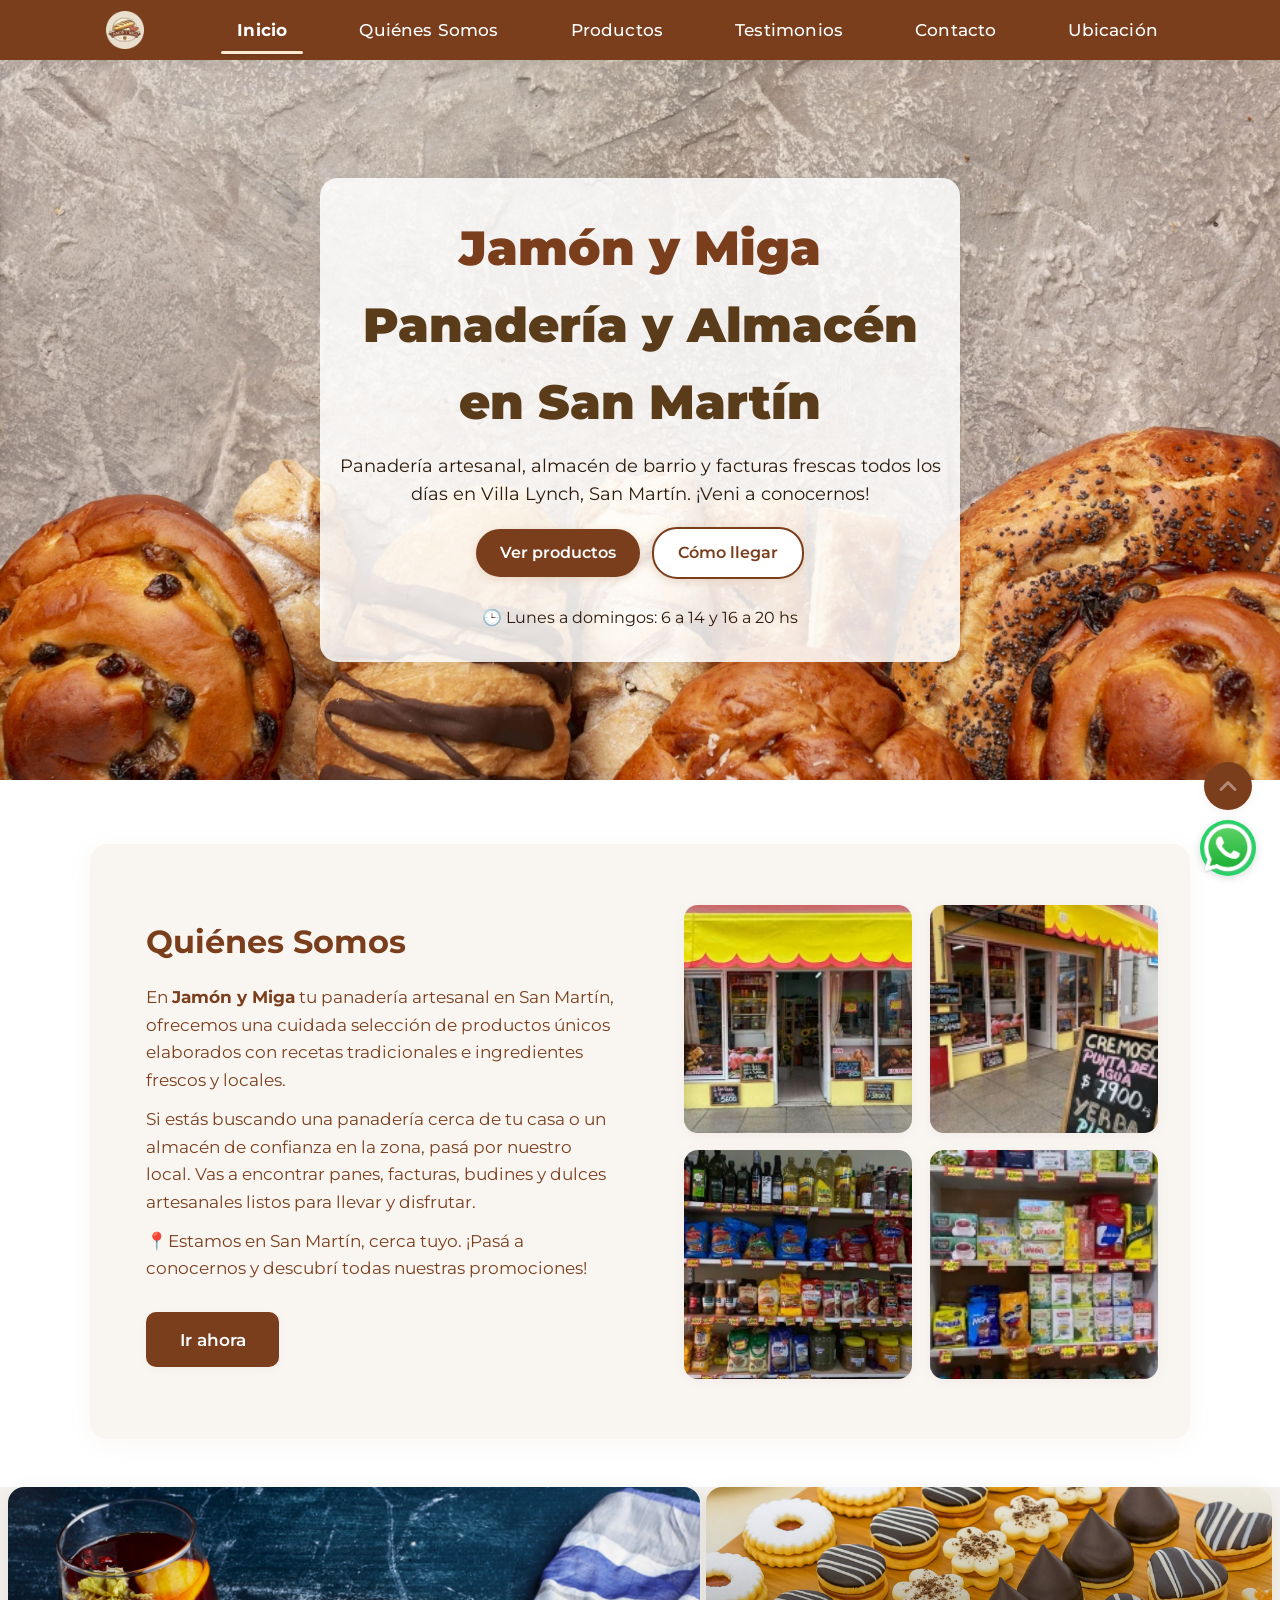
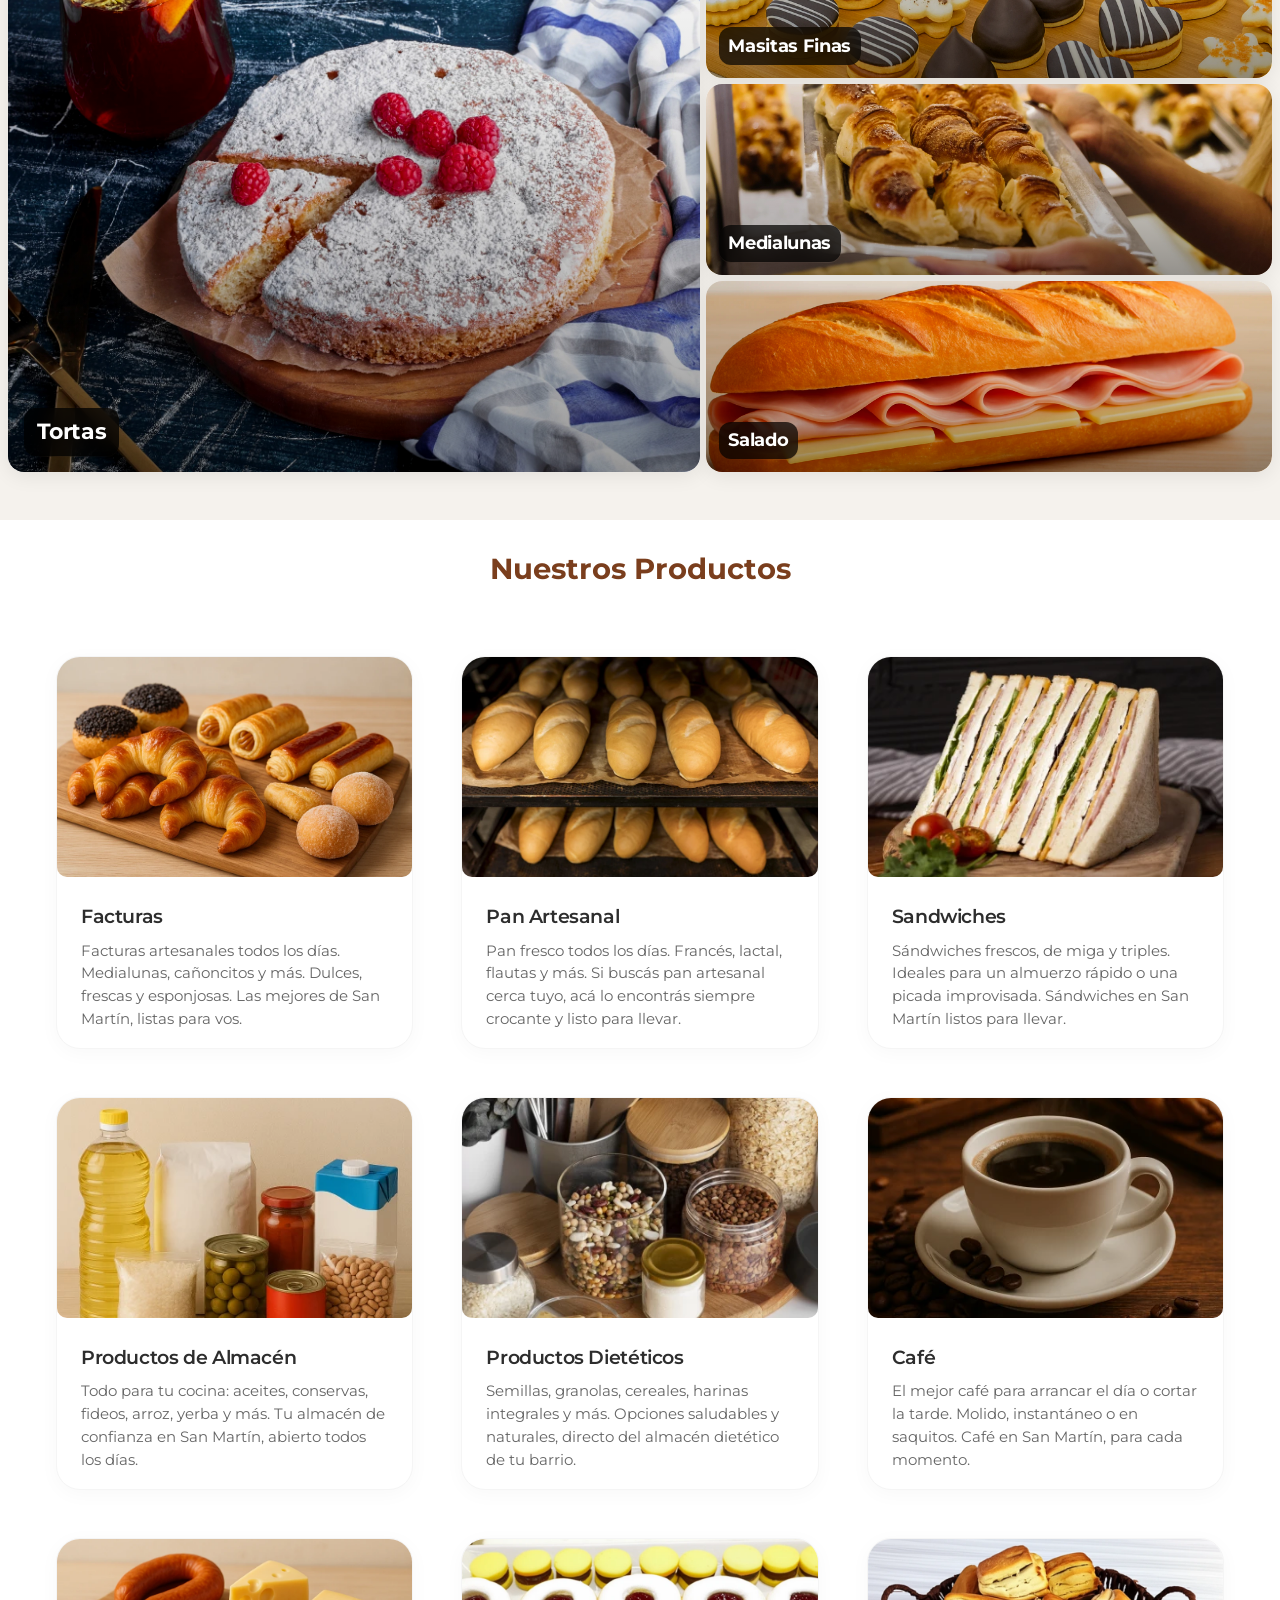
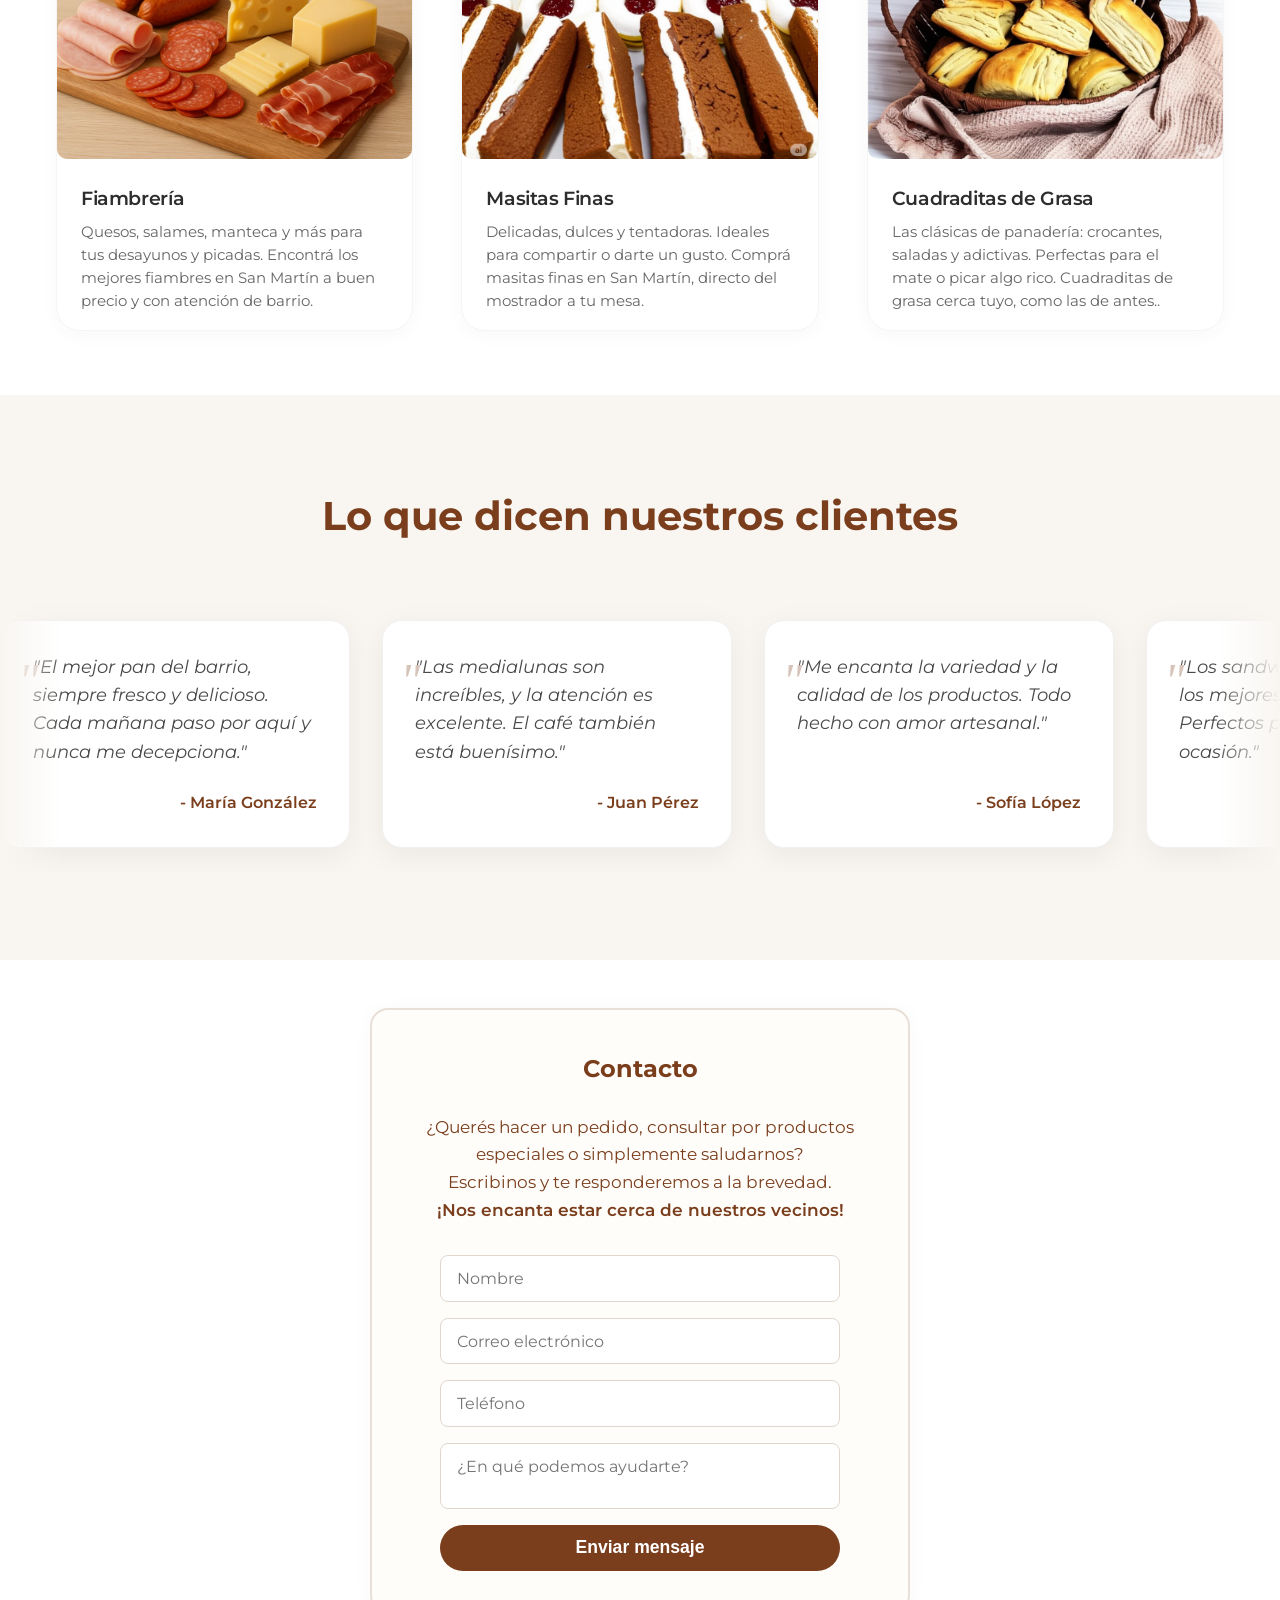
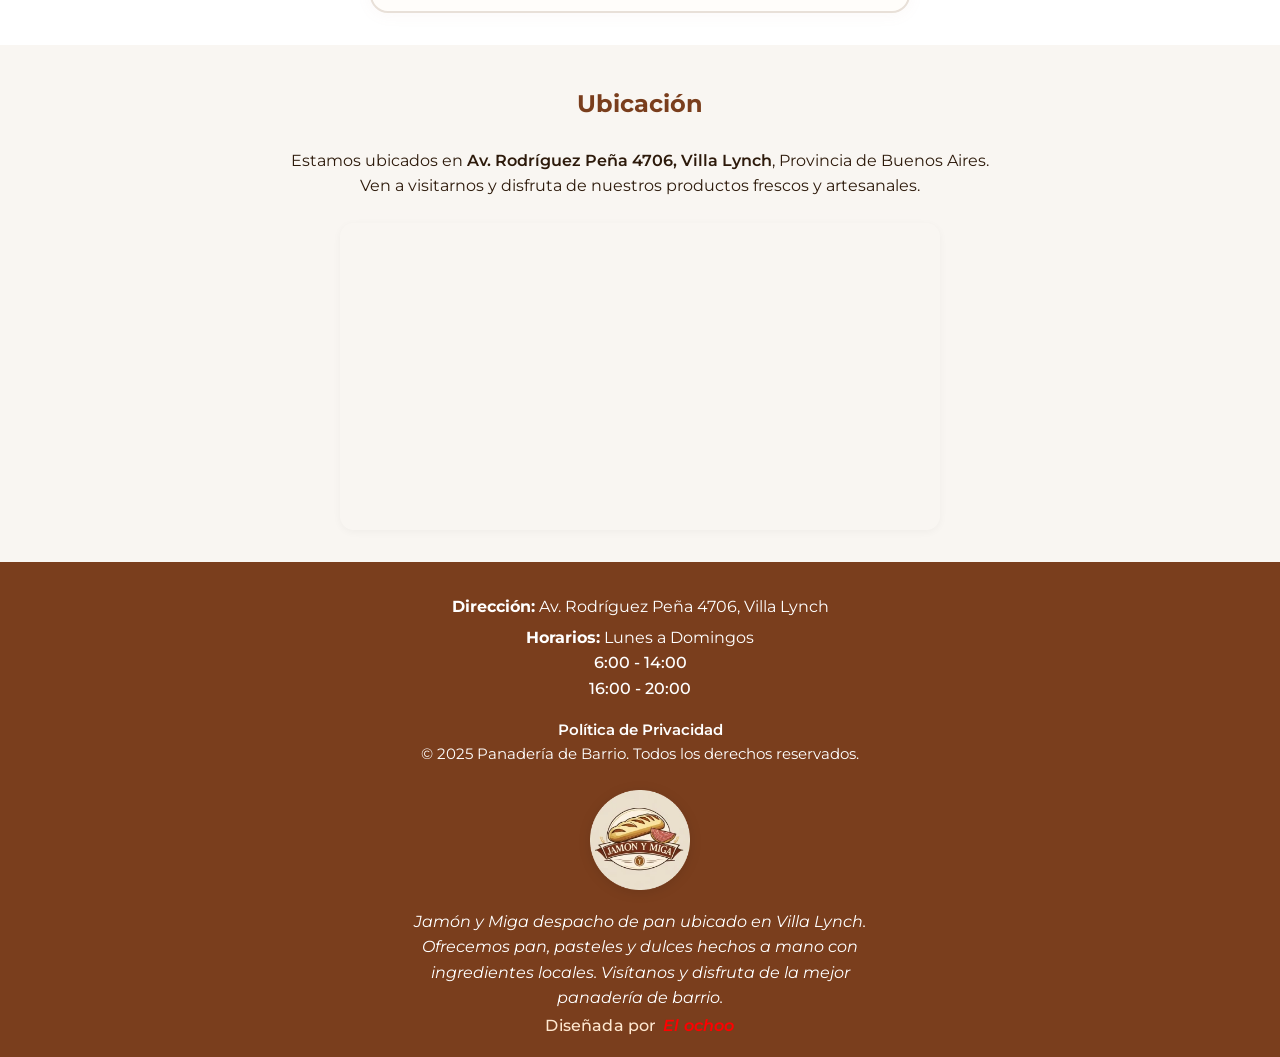
<file: index.html>
<!DOCTYPE html>
<html lang="es">
<head>
    <meta charset="UTF-8">
    <meta name="viewport" content="width=device-width, initial-scale=1.0">
    <meta name="description" content="Panadería artesanal en Villa Lynch. Pan, tortas y facturas hechos con amor y los mejores ingredientes locales. Descubre nuestros productos y haz tu pedido online.">
    <meta name="keywords" content="panadería artesanal, pan, tortas, facturas, barrio, productos locales, panadería de barrio">
    <title>Jamón y Miga | Panadería de Barrio</title>
    <link rel="manifest" href="manifest.json">
    <link rel="icon" href="logo-panaderia-jamon-y-miga/favicon.png" type="image/png">
    <link rel="shortcut icon" href="logo-panaderia-jamon-y-miga/favicon.png" type="image/png">
    <link rel="apple-touch-icon" sizes="180x180" href="logo-panaderia-jamon-y-miga/favicon.png">
    <!-- Manifest icons para PWA -->
    <link rel="icon" sizes="192x192" href="logo-panaderia-jamon-y-miga/logo-panaderia-jamon-y-miga-x2.webp" type="image/webp">
    <link rel="icon" sizes="512x512" href="logo-panaderia-jamon-y-miga/logo-panaderia-jamon-y-miga-x4.webp" type="image/webp">

    <link rel="stylesheet" href="style.css">
    <link rel="preconnect" href="https://fonts.googleapis.com">
    <link rel="preconnect" href="https://fonts.gstatic.com" crossorigin>
    <link href="https://fonts.googleapis.com/css2?family=Montserrat:wght@400;700&family=Roboto:wght@300;400&display=swap" rel="stylesheet">
    <script defer src="script.js"></script>

    <meta name="robots" content="index, follow">
  <link rel="canonical" href="https://ochodesign.github.io/jamonymiga/">
  <meta name="author" content="Jamón y Miga">

    <!-- Open Graph SEO -->
    <meta property="og:title" content="Panadería Artesanal de Barrio">
    <meta property="og:description" content="Pan, pasteles y dulces hechos con amor en tu barrio. Descubre nuestros productos artesanales.">
    <meta property="og:type" content="website">
    <meta property="og:url" content="https://ochodesign.github.io/jamonymiga/">
    <meta property="og:image" content="img/og-panaderia.jpg">
</head>
<body>

        <!-- Header Moderno Mobile First -->
    <header class="main-header">
      <div class="header-container">
        <a href="#inicio" class="logo">
          <img src="logo-panaderia-jamon-y-miga/logo-panaderia-jamon-y-miga-x2.webp" alt="Logo Jamón y Miga" />
        </a>
        <button class="burger" id="burger" aria-label="Abrir menú">
          <span></span>
          <span></span>
          <span></span>
        </button>
        <nav class="nav-menu" id="nav-menu">
          <ul>
            <li><a href="#inicio" class="nav-link">Inicio</a></li>
            <li><a href="#quienes-somos" class="nav-link">Quiénes Somos</a></li>
            <li><a href="#productos" class="nav-link">Productos</a></li>
            <li><a href="#testimonios" class="nav-link">Testimonios</a></li>
            <li><a href="#contacto" class="nav-link">Contacto</a></li>
            <li><a href="#ubicacion" class="nav-link">Ubicación</a></li>
          </ul>
        </nav>
      </div>
      <div class="menu-overlay" id="menu-overlay"></div>
     <!-- Google tag (gtag.js) -->
<script async src="https://www.googletagmanager.com/gtag/js?id=G-2SRGERQ4X6"></script>
<script>
  window.dataLayer = window.dataLayer || [];
  function gtag(){dataLayer.push(arguments);}
  gtag('js', new Date());

  gtag('config', 'G-2SRGERQ4X6');
</script>
    </header>
  
    <!-- Hero Section -->
    <section class="hero" id="inicio">
        <div class="hero-content">
            <h1>
              <span class="logo-nombre">Jamón y Miga</span><br>
              <span class="barrio">Panadería y Almacén en San Martín</span>
            </h1>
            <p class="hero-desc">
              Panadería artesanal, almacén de barrio y facturas frescas todos los días en Villa Lynch, San Martín. ¡Veni a conocernos!
            </p>
            <div class="hero-cta">
              <a href="#productos" class="cta-btn">Ver productos</a>
              <a href="https://www.google.com/maps?q=Av.+Rodr%C3%ADguez+Pe%C3%B1a+4706,+B1672+Villa+Lynch,+Provincia+de+Buenos+Aires" class="cta-btn cta-maps" target="_blank" rel="noopener">Cómo llegar</a>
            </div>
            <div class="hero-horarios">
              <br>
              <span>🕒 Lunes a domingos: 6 a 14 y 16 a 20 hs</span>
            </div>
        </div>
    </section>

       <section class="quienes-somos-galeria" id="quienes-somos">
  <div class="qs-texto">
    <h2>Quiénes Somos</h2>
    <p>
      En <strong>Jamón y Miga</strong> tu panadería artesanal en San Martín, ofrecemos una cuidada selección de productos únicos elaborados con recetas tradicionales e ingredientes frescos y locales.
    </p>
    <p>
      Si estás buscando una panadería cerca de tu casa o un almacén de confianza en la zona, pasá por nuestro local. Vas a encontrar panes, facturas, budines y dulces artesanales listos para llevar y disfrutar.
    <p>📍Estamos en San Martín, cerca tuyo.
        ¡Pasá a conocernos y descubrí todas nuestras promociones!
    </p>
    <a
      href="https://www.google.com/maps?q=Av.+Rodr%C3%ADguez+Pe%C3%B1a+4706,+B1672+Villa+Lynch,+Provincia+de+Buenos+Aires"
      class="btn-ir-ahora"
      target="_blank"
      rel="noopener"
      aria-label="Abrir ubicación en Google Maps"
    >Ir ahora</a>
  </div>
  <div class="qs-galeria">
    <img src="img-local/local-frente-2.webp" alt="Frente del local de Jamón y Miga en Villa Lynch">
    <img src="img-local/frente-local-1.webp" alt="Horno artesanal de panadería">
    <img src="img-local/local-por-dentro.webp" alt="Productos artesanales en exhibición">
    <img src="img-local/local-por-dentro-1.webp" alt="Clientes en la panadería">
  </div>
</section>

    <!-- Nuestros Productos (Mosaico + Grilla) -->
    <section id="productos">
      <!-- Productos Mosaico Destacados (estilo Violeta Massey) -->
      <div class="productos-mosaico">
        <div class="productos-mosaico-grid custom-mosaico">
          <a href="#cajas" class="mosaico-item cajas principal">
            <img src="img-webp/torta-section-2-principal.webp" alt="Torta artesanal de panadería">
            <span class="mosaico-titulo">Tortas</span>
          </a>
          <div class="mosaico-columna-secundaria">
            <a href="#masas" class="mosaico-item masas secundario">
              <img src="img-webp/masitas-finas-section-2.webp" alt="Masitas finas y alfajores artesanales">
              <span class="mosaico-titulo">Masitas Finas</span>
            </a>
            <a href="#tortas" class="mosaico-item tortas secundario">
              <img src="img-webp/medialunas-section-2.webp" alt="Medialunas frescas y esponjosas">
              <span class="mosaico-titulo">Medialunas</span>
            </a>
            <a href="#salado" class="mosaico-item salado secundario">
              <img src="img-webp/sandwich-jamonyqueso-section-2.webp" alt="Sándwich de jamón y queso artesanal">
              <span class="mosaico-titulo">Salado</span>
            </a>
          </div>
        </div>
      </div>
      <!-- Productos Destacados (Grilla) -->
      <div class="h2-products"><h2>Nuestros Productos</h2>
      </div>
      <div class="productos-grid">
       
        <div class="producto">
          <img src="img-productos-webp/facturas-genericas.webp" alt="Facturas artesanales frescas" loading="lazy">
          <div class="producto-info">
            <h3>Facturas</h3>
            <p>Facturas artesanales todos los días. Medialunas, cañoncitos y más. Dulces, frescas y esponjosas. Las mejores de San Martín, listas para vos.</p>
          </div>
          <div class="producto-hover">Clásicas y dulces</div>
        </div>
        <div class="producto">
          <img src="img-productos-webp/pan-de-panderia.webp" alt="Pan artesanal fresco" loading="lazy">
          <div class="producto-info">
            <h3>Pan Artesanal</h3>
            <p>Pan fresco todos los días. Francés, lactal, flautas y más. Si buscás pan artesanal cerca tuyo, acá lo encontrás siempre crocante y listo para llevar.</p>
          </div>
          <div class="producto-hover">Hecho con ingredientes locales</div>
        </div>
        <div class="producto">
          <img src="img-productos-webp/sandwich-de-miga.webp" alt="Sándwiches de miga y triples" loading="lazy" class="img-sandwich-miga">
          <div class="producto-info">
            <h3>Sandwiches</h3>
            <p>Sándwiches frescos, de miga y triples. Ideales para un almuerzo rápido o una picada improvisada. Sándwiches en San Martín listos para llevar.</p>
          </div>
          <div class="producto-hover">Variedad de sabores</div>
        </div>
        <div class="producto">
          <img src="img-productos-webp/productos-de-almacen.webp" alt="Almacén: aceites, conservas, fideos, arroz, yerba" loading="lazy">
          <div class="producto-info">
            <h3>Productos de Almacén</h3>
            <p>Todo para tu cocina: aceites, conservas, fideos, arroz, yerba y más. Tu almacén de confianza en San Martín, abierto todos los días.</p>
          </div>
          <div class="producto-hover">Calidad garantizada</div>
        </div>
        <div class="producto">
          <img src="img-productos-webp/productos-dieteticos.webp" alt="Productos dietéticos: semillas, granolas, cereales, harinas integrales" loading="lazy">
          <div class="producto-info">
            <h3>Productos Dietéticos</h3>
            <p>Semillas, granolas, cereales, harinas integrales y más. Opciones saludables y naturales, directo del almacén dietético de tu barrio.</p>
          </div>
          <div class="producto-hover">Salud y sabor</div>
        </div>
        <div class="producto">
          <img src="img-productos-webp/cafe.webp" alt="Café molido, instantáneo y en saquitos" loading="lazy" class="img-cafe-producto">
          <div class="producto-info">
            <h3>Café</h3>
            <p>El mejor café para arrancar el día o cortar la tarde. Molido, instantáneo o en saquitos. Café en San Martín, para cada momento.</p>
          </div>
          <div class="producto-hover">Aromático y delicioso</div>
        </div>
        <div class="producto">
          <img src="img-productos-webp/productos-de-fiambreria.webp" alt="Fiambrería: quesos, salames, manteca" loading="lazy">
          <div class="producto-info">
            <h3>Fiambrería</h3>
            <p>Quesos, salames, manteca y más para tus desayunos y picadas. Encontrá los mejores fiambres en San Martín a buen precio y con atención de barrio.</p>
          </div>
          <div class="producto-hover">Perfecto para tus comidas</div>
        </div>
        <div class="producto">
          <img src="img-productos-webp/masitas-finas.webp" alt="Masitas finas dulces y artesanales" loading="lazy">
          <div class="producto-info">
            <h3>Masitas Finas</h3>
            <p>Delicadas, dulces y tentadoras. Ideales para compartir o darte un gusto. Comprá masitas finas en San Martín, directo del mostrador a tu mesa.</p>
          </div>
          <div class="producto-hover">Hechas con amor</div>
        </div>
        <div class="producto">
          <img src="img-productos-webp/cuadraditas-de-grasa.webp" alt="Cuadraditas de grasa crocantes y saladas" loading="lazy">
          <div class="producto-info">
            <h3>Cuadraditas de Grasa</h3>
            <p>Las clásicas de panadería: crocantes, saladas y adictivas. Perfectas para el mate o picar algo rico. Cuadraditas de grasa cerca tuyo, como las de antes..</p>
          </div>
          <div class="producto-hover">Tradición artesanal</div>
        </div>
      </div>
    </section>
    <!-- Testimonios -->
    <section class="testimonios" id="testimonios">
      <div class="h2-products">
      <h2>Lo que dicen nuestros clientes</h2>
        </div>  
        <div class="testimonios-slider">
            <div class="testimonios-track">
                <div class="testimonio">
                    <p>"El mejor pan del barrio, siempre fresco y delicioso. Cada mañana paso por aquí y nunca me decepciona."</p>
                    <span>- María González</span>
                </div>
                <div class="testimonio">
                    <p>"Las medialunas son increíbles, y la atención es excelente. El café también está buenísimo."</p>
                    <span>- Juan Pérez</span>
                </div>
                <div class="testimonio">
                    <p>"Me encanta la variedad y la calidad de los productos. Todo hecho con amor artesanal."</p>
                    <span>- Sofía López</span>
                </div>
                <div class="testimonio">
                    <p>"Los sandwiches de miga son los mejores de la zona. Perfectos para cualquier ocasión."</p>
                    <span>- Carlos Mendoza</span>
                </div>
                <div class="testimonio">
                    <p>"Tradición familiar que se nota en cada producto. Los domingos siempre vengo por facturas."</p>
                    <span>- Ana Martín</span>
                </div>
                <div class="testimonio">
                    <p>"Calidad excepcional y precios justos. Se nota el cariño en cada preparación."</p>
                    <span>- Roberto Silva</span>
                </div>
                <!-- Duplicados para efecto infinito -->
                <div class="testimonio">
                    <p>"El mejor pan del barrio, siempre fresco y delicioso. Cada mañana paso por aquí y nunca me decepciona."</p>
                    <span>- María González</span>
                </div>
                <div class="testimonio">
                    <p>"Las medialunas son increíbles, y la atención es excelente. El café también está buenísimo."</p>
                    <span>- Juan Pérez</span>
                </div>
                <div class="testimonio">
                    <p>"Me encanta la variedad y la calidad de los productos. Todo hecho con amor artesanal."</p>
                    <span>- Sofía López</span>
                </div>
            </div>
        </div>
    </section>

    <!-- Contacto -->
    <section class="contacto" id="contacto">
    <h2>Contacto</h2>
    <p class="contacto-desc">
        ¿Querés hacer un pedido, consultar por productos especiales o simplemente saludarnos? <br>
        Escribinos y te responderemos a la brevedad. <br> <span style="font-weight: 600;">¡Nos encanta estar cerca de nuestros vecinos!</span>
    </p>
    <form class="contacto-form">
        <input type="text" name="nombre" placeholder="Nombre" required>
        <input type="email" name="email" placeholder="Correo electrónico" required>
        <input type="tel" name="telefono" placeholder="Teléfono">
        <textarea name="mensaje" placeholder="¿En qué podemos ayudarte?" required></textarea>
        <button type="submit" class="enviar-btn">Enviar mensaje</button>
    </form>
</section>

    <!-- Ubicación -->
  <section class="ubicacion" id="ubicacion">
    <h2>Ubicación</h2>
    <p>Estamos ubicados en <span style="font-weight: 600;">Av. Rodríguez Peña 4706, Villa Lynch</span>, Provincia de Buenos Aires. <br>
        Ven a visitarnos y disfruta de nuestros productos frescos y artesanales.</p>
    <div class="mapa-container">
        <iframe
            src="https://www.google.com/maps?q=Av.+Rodr%C3%ADguez+Pe%C3%B1a+4706,+B1672+Villa+Lynch,+Provincia+de+Buenos+Aires&output=embed"
            width="100%" height="300" style="border:0;" allowfullscreen="" loading="lazy"
            referrerpolicy="no-referrer-when-downgrade"
            title="Mapa de ubicación de Jamón y Miga en Villa Lynch, San Martín"></iframe>
    </div>
</section>

    <!-- Footer -->
    <footer class="footer">
      
        <div class="footer-info">
            <p><strong>Dirección:</strong> Av. Rodríguez Peña 4706, Villa Lynch</p>
            <p><strong>Horarios:</strong> Lunes a Domingos<br>
  <span style="font-weight: 520; display: block;">6:00 - 14:00</span>
  <span style="font-weight: 520; display: block;">16:00 - 20:00</span>
</p>
        </div>
        
        <div class="footer-legal">
            <a class="privacidad" id="open-privacidad" role="button" tabindex="0" style="font-weight: 600;">Política de Privacidad</a>
            <p>&copy; 2025 Panadería de Barrio. Todos los derechos reservados.</p>
        </div>
        <div class="footer-branding">
            <img src="logo-panaderia-jamon-y-miga/logo-panaderia-jamon-y-miga.webp" alt="Logo Jamón y Miga" class="footer-logo" loading="lazy">
            
        </div>
        <div class="footer-seo">
            <p>Jamón y Miga despacho de pan ubicado en Villa Lynch. Ofrecemos pan, pasteles y dulces hechos a mano con ingredientes locales. Visítanos y disfruta de la mejor panadería de barrio.</p>
            <span class="footer-diseno">Diseñada por <span class="footer-ochoo">El ochoo</span></span>
        </div>
    </footer>

    <!-- Botón flotante WhatsApp -->
    <a href="https://wa.me/5491112345678" class="whatsapp-float" target="_blank" aria-label="WhatsApp">
        <img src="redes/logo-whatsapp-web.webp" alt="WhatsApp Jamón y Miga">
    </a>


    <!-- Botones para compartir en redes sociales -->

    <!-- Botón Scroll Up -->
    <button class="scroll-up" aria-label="Volver arriba" title="Volver arriba">
        <svg width="28" height="28" viewBox="0 0 24 24" fill="none" stroke="#b48a78" stroke-width="2.5" stroke-linecap="round" stroke-linejoin="round"><polyline points="18 15 12 9 6 15"></polyline></svg>
    </button>

    <!-- Modal de Política de Privacidad -->
<div id="modal-privacidad" class="modal-privacidad" style="display:none;">
  <div class="modal-privacidad-content" tabindex="-1">
    <button class="modal-privacidad-close" id="close-privacidad" aria-label="Cerrar">&times;</button>
    <h2 style="text-align:center;">Política de Privacidad</h2>
    <p style="text-align:center;">En Jamón y Miga valoramos tu privacidad y la protección de tus datos personales. Esta política explica cómo recopilamos, usamos y protegemos tu información:</p>
    <ul style="text-align:left;">
      <li><strong>Datos personales:</strong> Solo recopilamos los datos que nos brindás voluntariamente a través de formularios de contacto o pedidos. Estos datos se usan únicamente para responder tus consultas, procesar pedidos y mejorar tu experiencia.</li>
      <li><strong>Cookies:</strong> Utilizamos cookies propias y de terceros para analizar el uso del sitio y ofrecerte contenido personalizado. Podés desactivar las cookies en la configuración de tu navegador.</li>
      <li><strong>Compartir datos:</strong> No compartimos tu información con terceros, salvo obligación legal.</li>
      <li><strong>Seguridad:</strong> Aplicamos medidas de seguridad para proteger tus datos frente a accesos no autorizados.</li>
      <li><strong>Derechos:</strong> Podés solicitar acceso, rectificación o eliminación de tus datos escribiéndonos a través del formulario de contacto.</li>
      <li><strong>Cambios:</strong> Nos reservamos el derecho de modificar esta política para adaptarla a novedades legales o mejoras del sitio. Te recomendamos revisarla periódicamente.</li>
    </ul>
    <p style="text-align:center;">Si tenés dudas sobre cómo protegemos tu información, escribinos. Tu confianza es fundamental para nosotros.</p>
    <button class="modal-privacidad-aceptar" id="aceptar-privacidad">Aceptar</button>
  </div>
</div>

</body>
</html>
</file>
<file: style.css>
/* Header Mobile First */
.main-header {
  width: 100%;
  background: #7a3e1d;
  color: #fff;
  box-shadow: 0 2px 12px rgba(0,0,0,0.06);
  position: fixed;
  top: 0; left: 0; z-index: 1000;
}
.header-container {
  display: flex;
  align-items: center;
  justify-content: space-between;
  max-width: 1100px;
  margin: 0 auto;
  padding: 0.2rem 1rem;
  height: 60px;
}
.logo {
  display: flex;
  align-items: center;
  gap: 0.5rem;
  font-weight: 700;
  color: #fff;
  font-size: 1.2rem;
  text-decoration: none;
}
.logo img {
  height: 38px;
  width: auto;
  display: block;
}
.burger {
  display: flex;
  flex-direction: column;
  justify-content: center;
  gap: 5px;
  width: 44px;
  height: 44px;
  background: #fff;
  border: none;
  border-radius: 10px;
  box-shadow: 0 2px 8px rgba(0,0,0,0.07);
  cursor: pointer;
  z-index: 1201;
  transition: background 0.2s;
}
.burger span {
  display: block;
  height: 4px;
  width: 26px;
  background: #7a3e1d;
  border-radius: 2px;
  transition: all 0.3s cubic-bezier(.4,0,.2,1);
}
.burger.active span:nth-child(1) {
  transform: translateY(9px) rotate(45deg);
}
.burger.active span:nth-child(2) {
  opacity: 0;
}
.burger.active span:nth-child(3) {
  transform: translateY(-9px) rotate(-45deg);
}

/* --- NAV MENU LIMPIO Y MODERNO DESDE CERO --- */
.nav-menu {
  position: fixed;
  top: 60px;
  right: 0;
  width: 85vw;
  max-width: 320px;
  background: #7a3e1d;
  box-shadow: -2px 0 16px rgba(0,0,0,0.08);
  border-radius: 0 0 0 18px;
  transform: translateX(100%);
  transition: transform 0.25s cubic-bezier(.4,0,.2,1);
  z-index: 1200;
  padding: 1.2rem 0.5rem 1.2rem 1.2rem;
  max-height: 85vh;
  overflow-y: auto;
}
.nav-menu.show-menu {
  transform: translateX(0);
}
.nav-menu ul {
  list-style: none;
  padding: 0;
  margin: 0;
}
.nav-menu li {
  margin-bottom: 0.7rem;
}
.nav-menu li:last-child {
  margin-bottom: 0;
}
.nav-menu .nav-link {
  position: relative;
  display: inline-block;
  padding: 0.3em 0;
  color: #fff;
  text-decoration: none;
  font-size: 1.13rem;
  font-weight: 600;
  letter-spacing: 0.01em;
  background: none;
  border: none;
  outline: none;
  transition: color 0.22s cubic-bezier(.4,0,.2,1);
  cursor: pointer;
  user-select: none;
}
.nav-menu .nav-link::after {
  content: "";
  position: absolute;
  left: 0;
  bottom: -2px;
  width: 100%;
  height: 2.5px;
  background: #ffe8d0;
  border-radius: 2px;
  transform: scaleX(0);
  transform-origin: left;
  transition: transform 0.28s cubic-bezier(0.4,0,.2,1), background 0.2s;
  box-shadow: 0 1px 4px rgba(0,0,0,0.10);
}
.nav-menu .nav-link:hover,
.nav-menu .nav-link:focus {
  color: #ffe8d0;
}
.nav-menu .nav-link:hover::after,
.nav-menu .nav-link:focus::after {
  transform: scaleX(1);
  background: #ffe8d0;
}
.nav-menu .nav-link.active,
.nav-menu .nav-link[aria-current="page"] {
  color: #ffe8d0;
  font-weight: 700;
}
.nav-menu .nav-link.active::after,
.nav-menu .nav-link[aria-current="page"]::after {
  transform: scaleX(1);
  background: #ffe8d0;
  box-shadow: 0 1px 4px rgba(0,0,0,0.13);
}
.nav-menu .nav-link:focus,
.nav-menu .nav-link:active {
  outline: none !important;
  box-shadow: none !important;
  background: none !important;
  color: #ffe8d0 !important;
  user-select: none;
}
.nav-menu .nav-link::-moz-focus-inner {
  border: 0;
}
@media (min-width: 901px) {
  .burger {
    display: none !important;
  }
  .nav-menu {
    position: static;
    transform: none !important;
    background: none;
    box-shadow: none;
    border-radius: 0;
    padding: 0;
    max-width: none;
    width: auto;
    height: auto;
    display: flex;
    align-items: center;
    max-height: none;
    overflow: visible;
  }
  .nav-menu ul {
    display: flex;
    gap: 2.5rem;
  }
  .nav-menu li {
    margin-bottom: 0;
  }
  .nav-menu .nav-link {
    font-size: 1.08rem;
    font-weight: 500;
    padding: 0.5rem 1rem;
    background: none;
    border-radius: 8px;
    transition: color 0.22s, background 0.18s;
  }
  .nav-menu .nav-link:hover,
  .nav-menu .nav-link:focus {
    background: rgba(255,232,208,0.13);
    color: #ffe8d0;
  }
  .nav-menu .nav-link.active,
  .nav-menu .nav-link[aria-current="page"] {
    color: #fff;
    font-weight: 700;
  }
}
@media (max-width: 900px) {
  .burger {
    display: flex !important;
    align-items: center;
    justify-content: center;
    margin-right: 0;
    flex: 0 0 auto;
    position: relative;
    z-index: 300;
  }
}

/* Espacio para header fijo */
body {
  padding-top: 60px;
  background: #fff;
  color: #2d1a0b;
}

/* --- Productos Mosaico Custom --- */
.productos-mosaico {
  background: #f5f2ed;
  padding: 0 0 2.5rem 0;
  position: relative;
  z-index: 1;
}
.productos-mosaico-grid.custom-mosaico {
  display: flex;
  flex-direction: row;
  gap: 0.4rem;
  max-width: 100vw;
  width: 100vw;
  margin: 2.5rem 0 0.5rem 0;
  position: relative;
  z-index: 1;
  padding: 0 0.5rem;
}
.mosaico-item {
  position: relative;
  display: flex;
  align-items: flex-end;
  justify-content: flex-start;
  overflow: hidden;
  border-radius: 16px;
  box-shadow: 0 4px 20px rgba(0, 0, 0, 0.08);
  transition: transform 0.3s ease, box-shadow 0.3s ease;
  background: #fff;
  min-height: 200px;
  margin: 0;
}
.mosaico-item img {
  width: 100%;
  height: 100%;
  object-fit: cover;
  position: absolute;
  top: 0; left: 0; right: 0; bottom: 0;
  z-index: 1;
  transition: transform 0.4s ease, filter 0.3s ease;
  filter: brightness(0.95) contrast(1.1) saturate(1.15);
}
.mosaico-item:hover img {
  transform: scale(1.06);
  filter: brightness(1.02) contrast(1.15) saturate(1.2);
}
.mosaico-titulo {
  position: relative;
  z-index: 2;
  color: #fff;
  font-size: 1.4rem;
  font-weight: 700;
  text-shadow: 0 2px 12px rgba(0, 0, 0, 0.3);
  margin: 0.8rem 0 1rem 1rem;
  letter-spacing: -0.02em;
  background: rgba(0,0,0,0.7);
  padding: 0.4rem 0.8rem;
  border-radius: 12px;
  backdrop-filter: blur(10px);
}
.mosaico-item::after {
  content: '';
  position: absolute;
  left: 0; right: 0; bottom: 0; top: 0;
  background: linear-gradient(0deg, rgba(0, 0, 0, 0.4) 0%, rgba(0, 0, 0, 0.1) 60%, rgba(255, 255, 255, 0) 100%);
  z-index: 1;
  border-radius: 16px;
}
.mosaico-item:hover {
  transform: translateY(-4px);
  box-shadow: 0 12px 30px rgba(0, 0, 0, 0.15);
}
.custom-mosaico {
  min-height: 200px;
}
.mosaico-item.principal {
  flex: 2.2 1 0%;
  min-width: 0;
  min-height: 65vh;
  height: 65vh;
  max-height: 75vh;
}
.mosaico-columna-secundaria {
  display: flex;
  flex-direction: column;
  gap: 0.4rem;
  flex: 1.8 1 0%;
  min-width: 0;
  justify-content: stretch;
}
.mosaico-item.secundario {
  min-height: 120px;
  flex: 1 1 0%;
}
.mosaico-item.secundario .mosaico-titulo {
  font-size: 1.1rem;
  margin: 0.6rem 0 0.8rem 0.8rem;
  padding: 0.3rem 0.6rem;
}
@media (max-width: 900px) {
  .productos-mosaico-grid.custom-mosaico {
    flex-direction: column;
    gap: 0.4rem;
    margin: 1.2rem 0 0.5rem 0;
    padding: 0 0.5rem;
    max-width: 100vw;
    width: 100vw;
  }
  .mosaico-item.principal {
    min-height: 45vh;
    height: 45vh;
    max-height: 55vh;
  }
  .mosaico-item.secundario {
    height: 25vw;
  }
  .mosaico-titulo {
    font-size: 1.1rem;
    margin: 0.4rem 0 0.6rem 0.6rem;
    padding: 0.2rem 0.5rem;
  }
  .mosaico-item.secundario .mosaico-titulo {
    font-size: 0.95rem;
    margin: 0.3rem 0 0.5rem 0.5rem;
    padding: 0.15rem 0.4rem;
  }
  .burger {
    display: flex;
  }
  .hero-content {
    width: 90%;
    padding: 1.5rem;
    font-size: 1rem;
  }
}
@media (max-width: 800px) {
  .hero-content {
    width: 85%;
    padding: 1.2rem;
    font-size: 0.95rem;
  }
}
@media (max-width: 700px) {
  .hero-content {
    width: 80%;
    padding: 1rem;
    font-size: 0.9rem;
  }
}
@media (min-width: 601px) and (max-width: 900px) {
  .productos-grid {
    grid-template-columns: repeat(3, 1fr);
    gap: 1.5rem;
  }
  .producto {
    padding: 1rem;
    box-shadow: 0 2px 8px rgba(0,0,0,0.1);
    border-radius: 12px;
  }
  .producto img {
    border-radius: 8px;
  }
  
}
/* --- Menu Overlay --- */
.menu-overlay {
  position: fixed;
  top: 0;
  left: 0;
  width: 100vw;
  height: 100vh;
  background: rgba(0,0,0,0.4);
  z-index: 200;
  opacity: 0;
  visibility: hidden;
  transition: opacity 0.3s ease, visibility 0.3s ease;
  backdrop-filter: blur(2px);
}
.menu-overlay.active {
  opacity: 1;
  visibility: visible;
}

/* --- Burger Menu --- */
.burger {
  display: flex;
  flex-direction: column;
  justify-content: center;
  align-items: center;
  width: 48px;
  height: 48px;
  background: rgba(255,255,255,0.95);
  border: none;
  border-radius: 12px;
  cursor: pointer;
  z-index: 300;
  margin-right: 1rem;
  box-shadow: 0 2px 12px rgba(0,0,0,0.08);
  transition: all 0.25s cubic-bezier(.4,0,.2,1);
}
.burger:hover {
  background: #fff;
  box-shadow: 0 4px 16px rgba(0,0,0,0.12);
  transform: scale(1.05);
}
.burger-bar {
  width: 24px;
  height: 3px;
  background: #7a3e1d;
  border-radius: 2px;
  margin: 2.5px 0;
  transition: all 0.3s cubic-bezier(.4,0,.2,1);
}
.burger.active {
  background: #ffff;
  box-shadow: 0 4px 20px rgba(122,62,29,0.2);
}
.burger.active .burger-bar {
  background: #fff;
}
.burger.active .burger-bar:nth-child(1) {
  transform: translateY(8px) rotate(45deg);
}
.burger.active .burger-bar:nth-child(2) {
  opacity: 0;
  transform: scale(0);
}
.burger.active .burger-bar:nth-child(3) {
  transform: translateY(-8px) rotate(-45deg);
}

@media (max-width: 900px) {
  .navbar {
    display: flex;
    flex-direction: row;
    align-items: center;
    justify-content: space-between;
    padding: 0.5rem 1rem;
    position: relative;
  }
  .logo-container {
    display: flex;
    align-items: center;
    height: 44px;
    margin-top: 0;
    flex: 0 0 auto;
  }
  .burger {
    display: flex;
    align-items: center;
    justify-content: center;
    margin-right: 0;
    flex: 0 0 auto;
    position: relative;
    z-index: 300;
  }
  .nav-list {
    position: fixed;
    top: 0;
    right: 0;
    height: 100vh;
    width: 75vw;
    max-width: 280px;
    background: #fff;
    box-shadow: -4px 0 24px rgba(0,0,0,0.15);
    border-radius: 16px 0 0 16px;
    flex-direction: column;
    align-items: flex-start;
    justify-content: flex-start;
    padding: 6rem 2rem 2rem 2rem;
    gap: 1.5rem;
    transform: translateX(100%);
    transition: transform 0.3s cubic-bezier(.77,0,.18,1), box-shadow 0.3s ease;
    z-index: 250;
  }
  .nav-list.open {
    transform: translateX(0);
    box-shadow: -6px 0 32px rgba(0,0,0,0.2);
  }
  .nav-list li {
    width: 100%;
  }
  .nav-list li a {
    display: block;
    width: 100%;
    padding: 1rem 1.5rem;
    font-size: 1.1rem;
    font-weight: 600;
    color: #2d1c0b;
    border-radius: 12px;
    transition: all 0.25s cubic-bezier(.4,0,.2,1);
    position: relative;
  }
  .nav-list li a:hover {
    background: linear-gradient(135deg, #f3e9e0 0%, #e6d3c2 100%);
    color: #7a3e1d;
    transform: translateX(8px);
    box-shadow: 0 4px 12px rgba(122,62,29,0.1);
  }
  .nav-list li a.active {
    background: linear-gradient(135deg, #7a3e1d 0%, #5a3c1a 100%);
    color: #fff;
    font-weight: 700;
    box-shadow: 0 6px 20px rgba(122,62,29,0.25);
    transform: translateX(4px);
  }
}

@media (max-width: 600px) {
  .nav-list {
    width: 75vw;
    max-width: 280px;
    overflow-x: hidden;
    padding-top: 4.5rem;
    font-size: 1.1rem;
  }
  .burger {
    width: 44px;
    height: 44px;
    margin-right: 0.5rem;
  }
  .burger-bar {
    width: 22px;
  }
  .productos-grid {
    grid-template-columns: repeat(2, 1fr);
    gap: 1rem;
  }
}

@media (max-width: 400px) {
  .productos-grid {
    grid-template-columns: repeat(3, 1fr);
    gap: 0.8rem;
  }
}
/* --- Scroll Up Button --- */
.scroll-up {
  position: fixed;
  bottom: 90px;
  right: 28px;
  z-index: 210;
  background: #7a3e1d;
  color: #fff;
  border: none;
  border-radius: 50%;
  box-shadow: 0 2px 8px rgba(180,138,120,0.13);
  width: 48px;
  height: 48px;
  display: flex;
  align-items: center;
  justify-content: center;
  cursor: pointer;
  opacity: 1;
  pointer-events: auto;
  transition: background 0.2s, transform 0.2s;
}
.scroll-up svg {
  display: block;
}
.scroll-up:hover {
  background: #5a3c1a;
  color: #fff;
}
/* --- Reset & Base --- */
* {
  margin: 0;
  padding: 0;
  box-sizing: border-box;
}
body {
  font-family: 'Montserrat', 'Roboto', Arial, sans-serif;
  background: #fff;
  color: #2d1a0b;
  line-height: 1.6;
  min-height: 100vh;
  scroll-behavior: smooth;
  /* Efecto de scroll global: fade + translateY para todas las secciones */
}

section, .testimonios, .productos-mosaico, .footer, .header, .hero {
  opacity: 0;
  transform: translateY(40px);
  transition: opacity 0.7s cubic-bezier(.4,0,.2,1), transform 0.7s cubic-bezier(.4,0,.2,1);
}

section.visible, .testimonios.visible, .productos-mosaico.visible, .footer.visible, .header.visible, .hero.visible {
  opacity: 1;
  transform: translateY(0);
}
a {
  color: inherit;
  text-decoration: none;
  transition: color 0.2s;
}
img {
  max-width: 100%;
  display: block;
  border-radius: 10px;
}

/* --- Hero Section --- */
.hero {
  position: relative;
  width: 100%;
  min-height: 80vh;
  display: flex;
  flex-direction: column;
  align-items: center;
  justify-content: center;
  text-align: center;
  background: #f3e5d8 url('img-hero/panaderia-bg\ 1.webp') center center/cover no-repeat;
  overflow: hidden;
}
.hero-img {
  width: 100vw;
  max-height: 350px;
  object-fit: cover;
  filter: brightness(0.92) contrast(1.05);
  border-radius: 0 0 30px 30px;
}
.hero-content {
  position: absolute;
  top: 50%;
  left: 50%;
  transform: translate(-50%, -50%);
  background: rgba(255,255,255,0.85);
  padding: 2rem 1.2rem;
  border-radius: 18px;
  box-shadow: 0 4px 24px rgba(0,0,0,0.07);
}
.hero h1 {
  font-size: 3rem;
  font-weight: 1000;
  color: #7a3e1d;
  margin-bottom: 0.7rem;
}
.hero .barrio {
  color: #5a3c1a;
}
.hero p {
  font-size: 1.1rem;
  margin-bottom: 1.2rem;
}
.cta-btn {
  display: inline-block;
  background: #7a3e1d;
  color: #fff;
  padding: 0.7rem 1.5rem;
  border-radius: 25px;
  font-weight: 600;
  font-size: 1rem;
  box-shadow: 0 2px 8px #e6d3c2;
  transition: background 0.2s, transform 0.2s;
}
.cta-btn:hover {
  background: #5a3c1a;
  transform: translateY(-2px) scale(1.04);
}

/* --- Productos Destacados --- */
.productos {
  padding: 2.5rem 1rem 1.5rem 1rem;
  background: #f5f2ed;
}
.productos h2 {
  text-align: center !important;
  width: 100%;
  margin-left: auto !important;
  margin-right: auto !important;
  display: block;
  font-size: 2.2rem;
  font-weight: 700;
  letter-spacing: 0.5px;
  margin-bottom: 2rem;
  color: #7a3e1d;
}
.productos-grid {
  display: grid;
  grid-template-columns: 1fr;
  gap: 2rem;
  max-width: 1200px;
  margin: 4rem auto;
  padding: 0 1rem;
}
@media (min-width: 600px) {
  .productos-grid {
    grid-template-columns: repeat(2, 1fr);
    gap: 2.5rem;
  }
}
@media (min-width: 900px) {
  .productos-grid {
    grid-template-columns: repeat(3, 1fr);
    gap: 3rem;
  }
}

.producto {
  display: flex;
  flex-direction: column;
  position: relative;
  background: #ffffff;
  border-radius: 24px;
  overflow: hidden;
  transition: all 0.4s cubic-bezier(0.25, 0.46, 0.45, 0.94);
  cursor: pointer;
  border: 1px solid #f5f5f5;
  box-shadow: 0 4px 20px rgba(0, 0, 0, 0.03);
  min-height: 360px;
}
.producto:hover {
  transform: translateY(-8px);
  box-shadow: 0 20px 40px rgba(0, 0, 0, 0.08);
  border-color: #e8e8e8;
}
.producto img {
  width: 100%;
  height: 220px;
  object-fit: cover;
  transition: transform 0.4s ease;
}
.producto:hover img {
  transform: scale(1.05);
}
.img-sandwich-miga {
  margin-top: 0; /* Ajustá el valor según lo que necesites */
  display: block;
  object-position: 0 70%;
  max-width: 100%;
  height: auto;
  object-fit: cover;
}
.img-cafe-producto {
  object-position: 0 83%;
}
.producto-info {
  padding: 1.5rem 1.5rem 1rem 1.5rem; /* menos padding abajo */
  position: relative;
  flex: 1 1 auto;
}

.producto-info h3 {
  font-size: 1.2rem;
  color: #2d2d2d;
  margin-bottom: 0.5rem;
  font-weight: 600;
  letter-spacing: -0.02em;
}
.producto-info p {
  font-size: 0.95rem;
  color: #666;
  line-height: 1.5;
  margin-bottom: 0;
}
.producto-hover {
  opacity: 0;
  max-height: 0;
  overflow: hidden;
  background: #f9f6f2;
  color: #7a3e1d;
  text-align: center;
  font-size: 0.98rem;
  font-weight: 550;
  border-radius: 0 0 18px 18px;
  transition: opacity 0.25s, max-height 0.25s, padding 0.25s;
  border-top: 1px solid #f0e8e2;
  padding: 0 1.5rem;
}
.producto:hover .producto-hover {
  opacity: 1;
  max-height: 60px;
  padding: 0.7rem 1.5rem;
}


/* --- Testimonios Slider --- */
.testimonios {
  background: #f9f6f2;
  padding: 4rem 0;
  margin-top: 0;
  overflow: hidden;
  position: relative;
}

.testimonios h2 {
  text-align: center;
  color: #7a3e1d;
  margin-bottom: 3rem;
  font-size: 2.5rem;
  font-weight: 700;
}

.testimonios-slider {
  width: 100%;
  margin: 24px auto;
  overflow: hidden;
  position: relative;
  mask: linear-gradient(
    to right,
    transparent 0%,
    black 5%,
    black 95%,
    transparent 100%
  );
  -webkit-mask: linear-gradient(
    to right,
    transparent 0%,
    black 5%,
    black 95%,
    transparent 100%
  );
}

.testimonios-track {
  display: flex;
  gap: 2rem;
  animation: scroll-testimonios 30s linear infinite;
  width: fit-content;
  margin: 24px auto;
}

.testimonios-track:hover {
  animation-play-state: paused;
}

@keyframes scroll-testimonios {
  0% {
    transform: translateX(0);
  }
  100% {
    transform: translateX(-50%);
  }
}

.testimonio {
  background: #ffffff;
  border-radius: 20px;
  box-shadow: 0 8px 32px rgba(0, 0, 0, 0.06);
  padding: 2rem;
  min-width: 350px;
  max-width: 350px;
  flex-shrink: 0;
  display: flex;
  flex-direction: column;
  justify-content: space-between;
  transition: all 0.3s ease;
  border: 1px solid #f0f0f0;
  position: relative;
}

.testimonio:hover {
  transform: translateY(-8px);
  box-shadow: 0 16px 48px rgba(0, 0, 0, 0.12);
  border-color: #e8e8e8;
}

.testimonio p {
  font-size: 1.1rem;
  line-height: 1.6;
  color: #4a4a4a;
  margin-bottom: 1.5rem;
  font-style: italic;
  position: relative;
}

.testimonio p::before {
  content: '"';
  font-size: 3rem;
  color: #7a3e1d;
  position: absolute;
  top: -10px;
  left: -15px;
  opacity: 0.3;
  font-family: serif;
}

.testimonio span {
  font-size: 1rem;
  color: #7a3e1d;
  font-weight: 600;
  text-align: right;
  margin-top: auto;
}

/* Responsive */
@media (max-width: 768px) {
  .testimonios {
    padding: 3rem 0;
  }
  
  .testimonios h2 {
    font-size: 2rem;
    margin-bottom: 2rem;
  }
  
  .testimonio {
    min-width: 280px;
    max-width: 280px;
    padding: 1.5rem;
  }
  
  .testimonio p {
    font-size: 1rem;
  }
  
  .testimonios-track {
    gap: 1.5rem;
    animation-duration: 25s;
  }
}

@media (max-width: 480px) {
  .testimonio {
    min-width: 250px;
    max-width: 250px;
    padding: 1.2rem;
  }
  
  .testimonio p {
    font-size: 0.95rem;
    margin-bottom: 1rem;
  }
}

/* --- Contacto --- */
.contacto {
  background: #f3e5d8;
  padding: 2.5rem 1rem 2rem 1rem;
    border: 2px solid #e8e0d8;
  border-radius: 18px;
  box-shadow: 0 2px 16px rgba(180,138,120,0.06);
  padding: 2.5rem 1.5rem;
  margin: 3rem auto 2rem auto;
  max-width: 540px;
  background: #fffdfa;
}
.contacto h2 {
  text-align: center;
  color: #7a3e1d;
  margin-bottom: 1.5rem;
}
.contacto-desc {
  text-align: center;
  color: #7a3e1d;
  font-size: 1.08rem;
  margin-bottom: 2rem;
  max-width: 500px;
  margin-left: auto;
  margin-right: auto;
}
.contacto-form {
  max-width: 400px;
  margin: 0 auto;
  display: flex;
  flex-direction: column;
  gap: 1rem;
}
.contacto-form input,
.contacto-form textarea {
  padding: 0.8rem 1rem;
  border: 1px solid #e0d6ce;
  border-radius: 8px;
  font-size: 1rem;
  background: #fff;
  font-family: inherit;
  resize: none;
  transition: border 0.2s;
}
.contacto-form input:focus,
.contacto-form textarea:focus {
  border: 1.5px solid #7a3e1d;
  outline: none;
}
.enviar-btn {
  background: #7a3e1d;
  color: #fff;
  border: none;
  padding: 0.8rem 0;
  border-radius: 25px;
  font-size: 1.1rem;
  font-weight: 600;
  cursor: pointer;
  transition: background 0.2s, transform 0.2s;
}
.enviar-btn:hover {
  background: #5a3c1a;
  transform: scale(1.04);
}

/* --- Ubicación --- */
.ubicacion {
  background: #f9f6f2;
  padding: 2.5rem 1rem 2rem 1rem;
}
.ubicacion h2 {
  text-align: center;
  color: #7a3e1d;
  margin-bottom: 1.5rem;
}
.ubicacion p {
  text-align: center;
  margin-bottom: 24px;
}
.mapa-container {
  max-width: 600px;
  margin: 0 auto;
  border-radius: 14px;
  overflow: hidden;
  box-shadow: 0 2px 8px rgba(0,0,0,0.04);
}

/* --- Footer --- */
.footer {
  background: #7a3e1d;
  color: #fff;
  padding: 2rem 1rem 1.2rem 1rem;
  text-align: center;
  font-size: 1rem;
  position: relative;
}
.footer-info p {
  margin-bottom: 0.3rem;
}
.footer-social {
  margin: 1rem 0;
}
.footer-social a {
  margin: 0 0.5rem;
  display: inline-block;
  transition: transform 0.2s;
}
.footer-social a:hover {
  transform: scale(1.15);
}
.footer-legal {
  margin-top: 1rem;
  font-size: 0.95rem;
}
.footer-seo {
  margin-top: 1.2rem;
  color: #5a3c1a;
  font-size: 0.98rem;
  max-width: 480px;
  margin-left: auto;
  margin-right: auto;
  text-align: center;
}
.footer-seo p {
  color: #ffff;
  margin: 0.2rem 0;
  font-style: italic;
}
.footer-branding {
  margin-top: 1.5rem;
  display: flex;
  flex-direction: column;
  align-items: center;
  justify-content: center;
  gap: 0.4rem;
  font-size: 1.08rem;
}
.footer-logo {
  height: 144px;
  width: auto;
  filter: drop-shadow(0 2px 6px rgba(0,0,0,0.10));
  display: block;
  margin: 0 auto;
}

@media (max-width: 900px) {
  .footer-logo {
    height: 44px;
  }
}
@media (max-width: 600px) {
  .footer-logo {
    height: 32px;
  }
}

/* --- WhatsApp Floating Button --- */
.whatsapp-float {
  position: fixed;
  right: 24px;
  bottom: 24px;
  z-index: 9999;
  width: 56px;
  height: 56px;
  background: #25d366;
  color: #fff;
  border-radius: 50%;
  box-shadow: 0 2px 8px rgba(0,0,0,0.15);
  display: flex;
  align-items: center;
  justify-content: center;
  transition: box-shadow 0.2s;
}
#wsp-seo-msg {
  pointer-events: none;
  user-select: none;
  max-width: 260px;
  text-align: center;
  line-height: 1.4;
  background: #fff;
  color: #7a3e1d;
  border: 2px solid #7a3e1d;
}

/* --- Animaciones Scroll --- */
[data-animate] {
  opacity: 0;
  transform: translateY(40px);
  transition: opacity 0.7s, transform 0.7s;
}
[data-animate].visible {
  opacity: 1;
  transform: translateY(0);
}
/* Diferenciar botón "Cómo llegar" del hero */
.cta-btn.cta-maps {
  background: #fff;
  color: #7a3e1d;
  border: 2px solid #7a3e1d;
  margin-left: 0.5rem;
  box-shadow: 0 2px 8px #e6d3c2;
  transition: background 0.2s, color 0.2s, border 0.2s;
}
.cta-btn.cta-maps:hover,
.cta-btn.cta-maps:focus {
  background: #7a3e1d;
  color: #fff;
  border-color: #7a3e1d;
}
/* --- Responsive --- */
@media (max-width: 600px) {
  .hero-content {
    position: static;
    transform: none;
    width: 96vw;
    max-width: 99vw;
    margin: 0 auto 0 auto;
    padding: 1.1rem 0.3rem 1.3rem 0.3rem;
    border-radius: 12px;
    box-shadow: 0 2px 12px rgba(0,0,0,0.06);
  }
  .hero h1 {
    font-size: 2.25rem;
    font-weight: 800;
    margin-bottom: 0.5rem;
  }
  .hero p {
    font-size: 0.98rem;
    margin-bottom: 0.7rem;
  }
  .cta-btn {
    font-size: 0.98rem;
    padding: 0.6rem 1.1rem;
  }
  .productos h2, .testimonios h2, .contacto h2, .ubicacion h2 {
    font-size: 1.2rem;
  }
  .footer {
    font-size: 0.95rem;
  }
}

.quienes-somos-galeria {
  display: flex;
  gap: 2.5rem;
  background: #f9f6f2;
  border-radius: 18px;
  box-shadow: 0 4px 24px rgba(180,138,120,0.07);
  padding: 3rem 2rem;
  max-width: 1100px;
  margin: 4rem auto 3rem auto;
  align-items: center;
  flex-wrap: wrap;
}

.btn-ir-ahora {
  display: inline-block;
  margin-top: 1.2rem;
  background: #7a3e1d;
  color: #fff;
  font-weight: 600;
  border: none;
  border-radius: 10px;
  padding: 0.85rem 2.1rem;
  font-size: 1.08rem;
  text-decoration: none;
  transition: background 0.2s, box-shadow 0.2s;
  box-shadow: 0 2px 8px rgba(180,138,120,0.08);
  cursor: pointer;
}
.btn-ir-ahora:hover,
.btn-ir-ahora:focus {
  background: #5a3c1a;
  color: #fff;
}
.qs-texto {
  flex: 1 1 320px;
  min-width: 260px;
  margin: 24px 24px;
}
.qs-texto h2 {
  color: #7a3e1d;
  font-size: 2rem;
  margin-bottom: 1rem;
}
.qs-texto p {
  color: #7a3e1d;
  font-size: 1.08rem;
  margin-bottom: 0.7rem;
}
.qs-galeria {
  flex: 1 1 320px;
  display: grid;
  grid-template-columns: 1fr 1fr;
  gap: 1.1rem;
  min-width: 220px;
}
.qs-galeria img {
  width: 100%;
  aspect-ratio: 1/1;
  object-fit: cover;
  border-radius: 14px;
  box-shadow: 0 2px 12px rgba(180,138,120,0.10);
  background: #fff;
  transition: transform 0.2s;
}
.qs-galeria img:hover {
  transform: scale(1.04);
}

/* Responsive */
@media (max-width: 900px) {
  .quienes-somos-galeria {
    flex-direction: column;
    padding: 2rem 0.5rem;
    gap: 1.5rem;
  }
  .qs-galeria {
    grid-template-columns: 1fr 1fr;
    gap: 0.7rem;
  }
}
@media (max-width: 600px) {
  .quienes-somos-galeria {
    padding: 1.2rem 0.2rem;
  }
  .qs-texto h2 {
    font-size: 1.3rem;
  }
  .qs-galeria {
    grid-template-columns: 1fr 1fr;
    gap: 0.4rem;
  }
  .qs-galeria img {
    border-radius: 8px;
  }
}

.h2-products {
  font-size: 1.2rem;
  color: #7a3e1d;
  margin-bottom: 1.2rem;
  margin-top: 1.6rem;
  text-align: center;
}

/* Modal de Política de Privacidad Mejorado */
.modal-privacidad {
  position: fixed;
  top: 0; left: 0; right: 0; bottom: 0;
  background: rgba(40, 30, 20, 0.45);
  z-index: 9999;
  display: flex;
  align-items: center;
  justify-content: center;
  padding: 0.5rem;
}
.privacidad {
  cursor: pointer;
}
.modal-privacidad-content {
  background: #fffdfa;
  color: #7a3e1d;
  border-radius: 18px;
  box-shadow: 0 8px 40px rgba(180,138,120,0.18);
  max-width: 480px;
  width: 100%;
  min-width: 0;
  padding: 1.2rem 0.7rem 1.5rem 0.7rem;
  position: relative;
  font-size: 1.08rem;
  animation: fadeInPrivacidadModal 0.4s;
  max-height: 90vh;
  overflow-y: auto;
  display: flex;
  flex-direction: column;
  box-sizing: border-box;
  margin: 0 auto;
}
@media (max-width: 600px) {
  .modal-privacidad-content {
    max-width: 98vw;
    padding: 1.2rem 0.3rem 1.5rem 0.3rem;
  }
}
@keyframes fadeInPrivacidadModal {
  from { opacity: 0; transform: translateY(40px); }
  to   { opacity: 1; transform: translateY(0); }
}
.modal-privacidad-content h2 {
  margin-top: 0;
  color: #b48a78;
  font-size: 1.3rem;
  margin-bottom: 1rem;
}
.modal-privacidad-content ul {
  padding-left: 1.2rem;
  margin-bottom: 1.2rem;
}
.modal-privacidad-content li {
  margin-bottom: 0.7rem;
}
.modal-privacidad-close {
  position: absolute;
  top: 0.7rem;
  right: 0.7rem;
  background: #f3e9e0;
  border: none;
  font-size: 1.7rem;
  color: #b48a78;
  cursor: pointer;
  border-radius: 50%;
  width: 2.2rem;
  height: 2.2rem;
  display: flex;
  align-items: center;
  justify-content: center;
  transition: background 0.2s, color 0.2s;
  z-index: 2;
}
.modal-privacidad-close:hover {
  background: #e8e0d8;
  color: #7a3e1d;
}
.modal-privacidad-aceptar {
  margin: 1.2rem auto 0 auto;
  background: #b48a78;
  color: #fffdfa;
  border: none;
  border-radius: 10px;
  padding: 0.8rem 2.2rem;
  font-size: 1.1rem;
  font-weight: 600;
  cursor: pointer;
  transition: background 0.2s;
  box-shadow: 0 2px 8px rgba(180,138,120,0.08);
  display: block;
}
.modal-privacidad-aceptar:hover {
  background: #7a3c1a;
}
@media (min-width: 600px) {
  .modal-privacidad-content {
    max-width: 480px;
    padding: 2.2rem 1.5rem 1.5rem 1.5rem;
    font-size: 1.08rem;
  }
  .modal-privacidad-content h2 {
    font-size: 1.5rem;
  }
}


@media (max-width: 900px) {
  .whatsapp-float,
  .scroll-up {
    transition: opacity 0.3s, visibility 0.3s;
  }
  .hide-on-footer {
    opacity: 0 !important;
    visibility: hidden !important;
    pointer-events: none !important;
  }
}

/* Evito que los enlaces del nav queden seleccionados o con estilos de foco/selección tras hacer click, para una experiencia más limpia */
.nav-menu .nav-link:focus {
  outline: none !important;
  box-shadow: none !important;
  background: none !important;
  color: #fff !important;
  /* Elimino cualquier sombra, fondo o color de foco/presión */
  user-select: none;
}

.nav-menu .nav-link:active {
  outline: none !important;
  box-shadow: none !important;
  background: none !important;
  color: #fff !important;
}

.nav-menu .nav-link::-moz-focus-inner {
  border: 0;
}

/* --- Footer Branding --- */
.footer-branding {
  margin-top: 1.5rem;
  display: flex;
  flex-direction: column;
  align-items: center;
  justify-content: center;
  gap: 0.4rem;
  font-size: 1.08rem;
}
.footer-logo {
  height: 100px;
  width: auto;
  filter: drop-shadow(0 2px 6px rgba(0,0,0,0.10));
  display: block;
  margin: 0 auto;
}
@media (max-width: 900px) {
  .footer-logo {
    height: 44px;
  }
}
@media (max-width: 600px) {
  .footer-logo {
    height: 32px;
  }
}
.footer-diseno {
  color: #ffe8d0;
  font-weight: 500;
  letter-spacing: 0.01em;
}
.footer-ochoo {
  color: #ff0000;
  font-weight: 600;
  margin-left: 0.18em;
  letter-spacing: 0.01em;
  font-style: italic;
  
}
@media (max-width: 600px) {
  .footer-branding {
    flex-direction: column;
    gap: 0.3rem;
    font-size: 0.98rem;
  }
  .footer-logo {
    height: 32px;
  }
}
</file>
